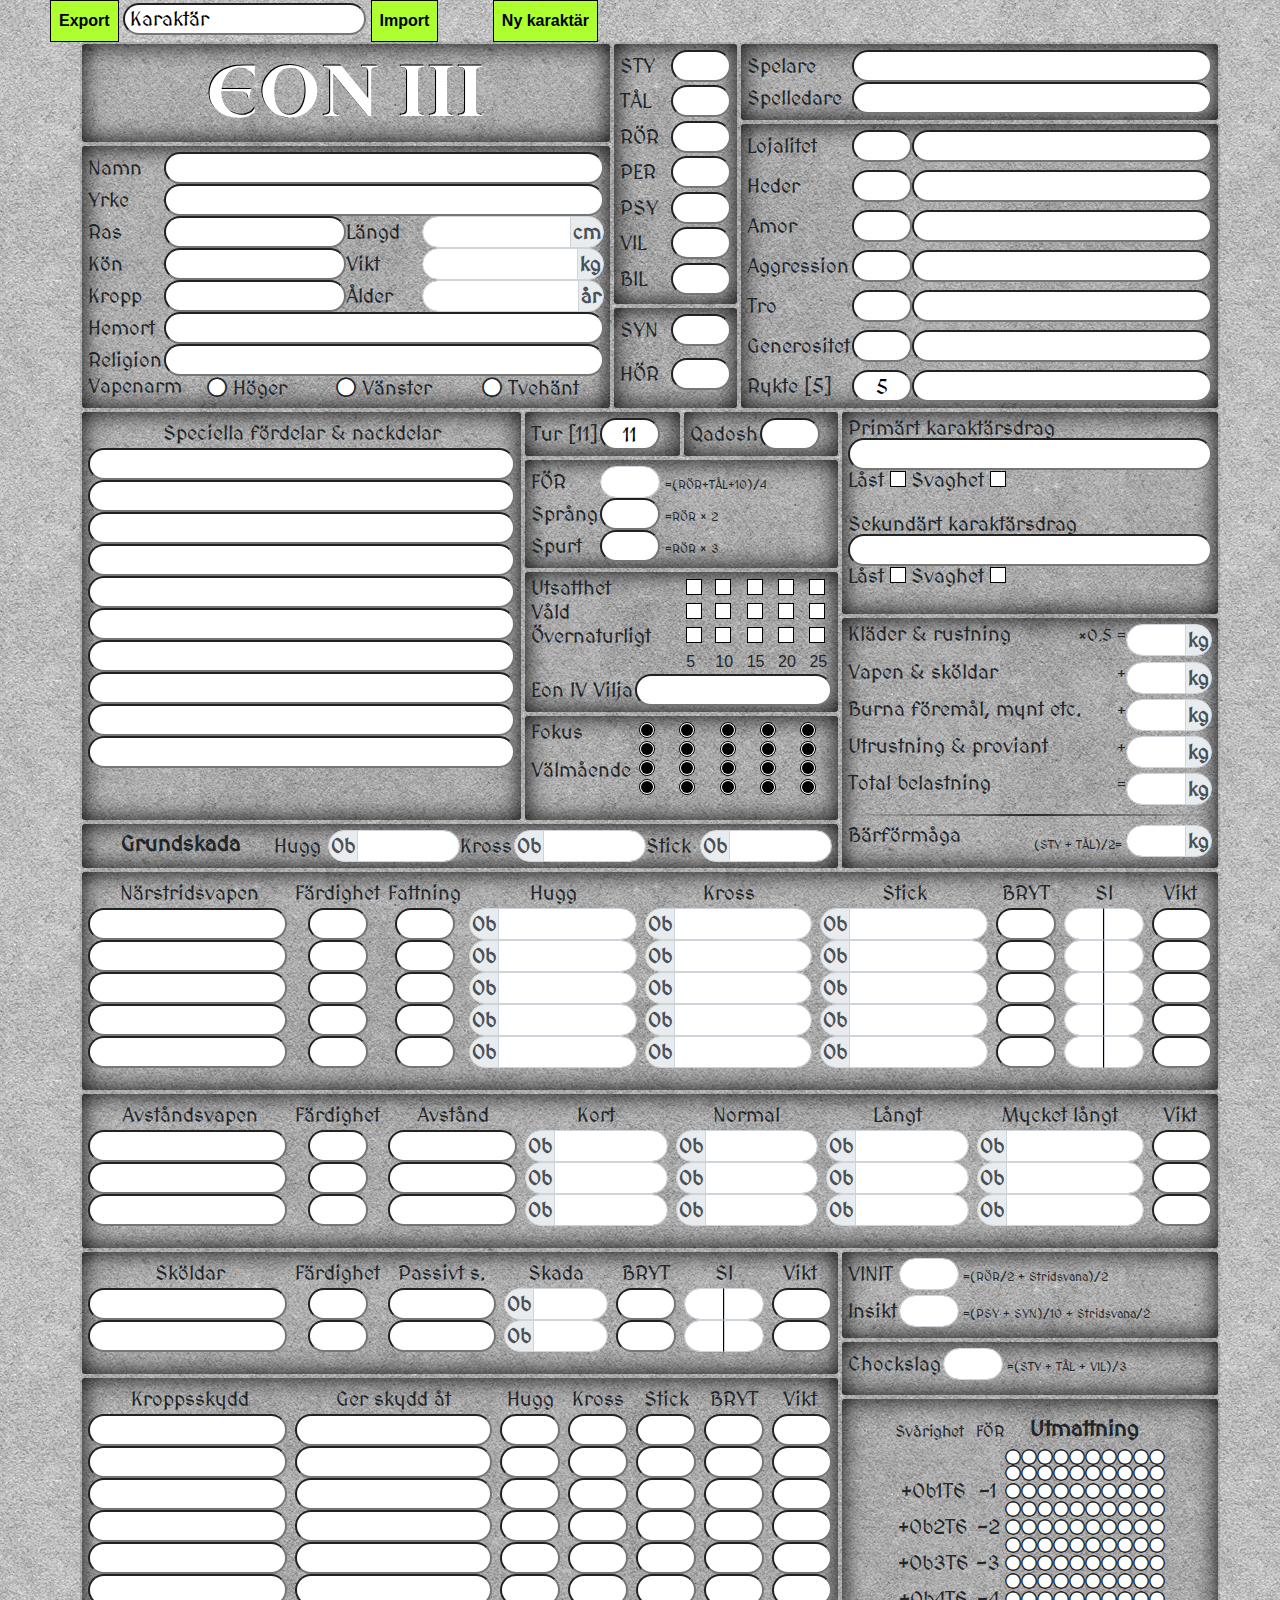
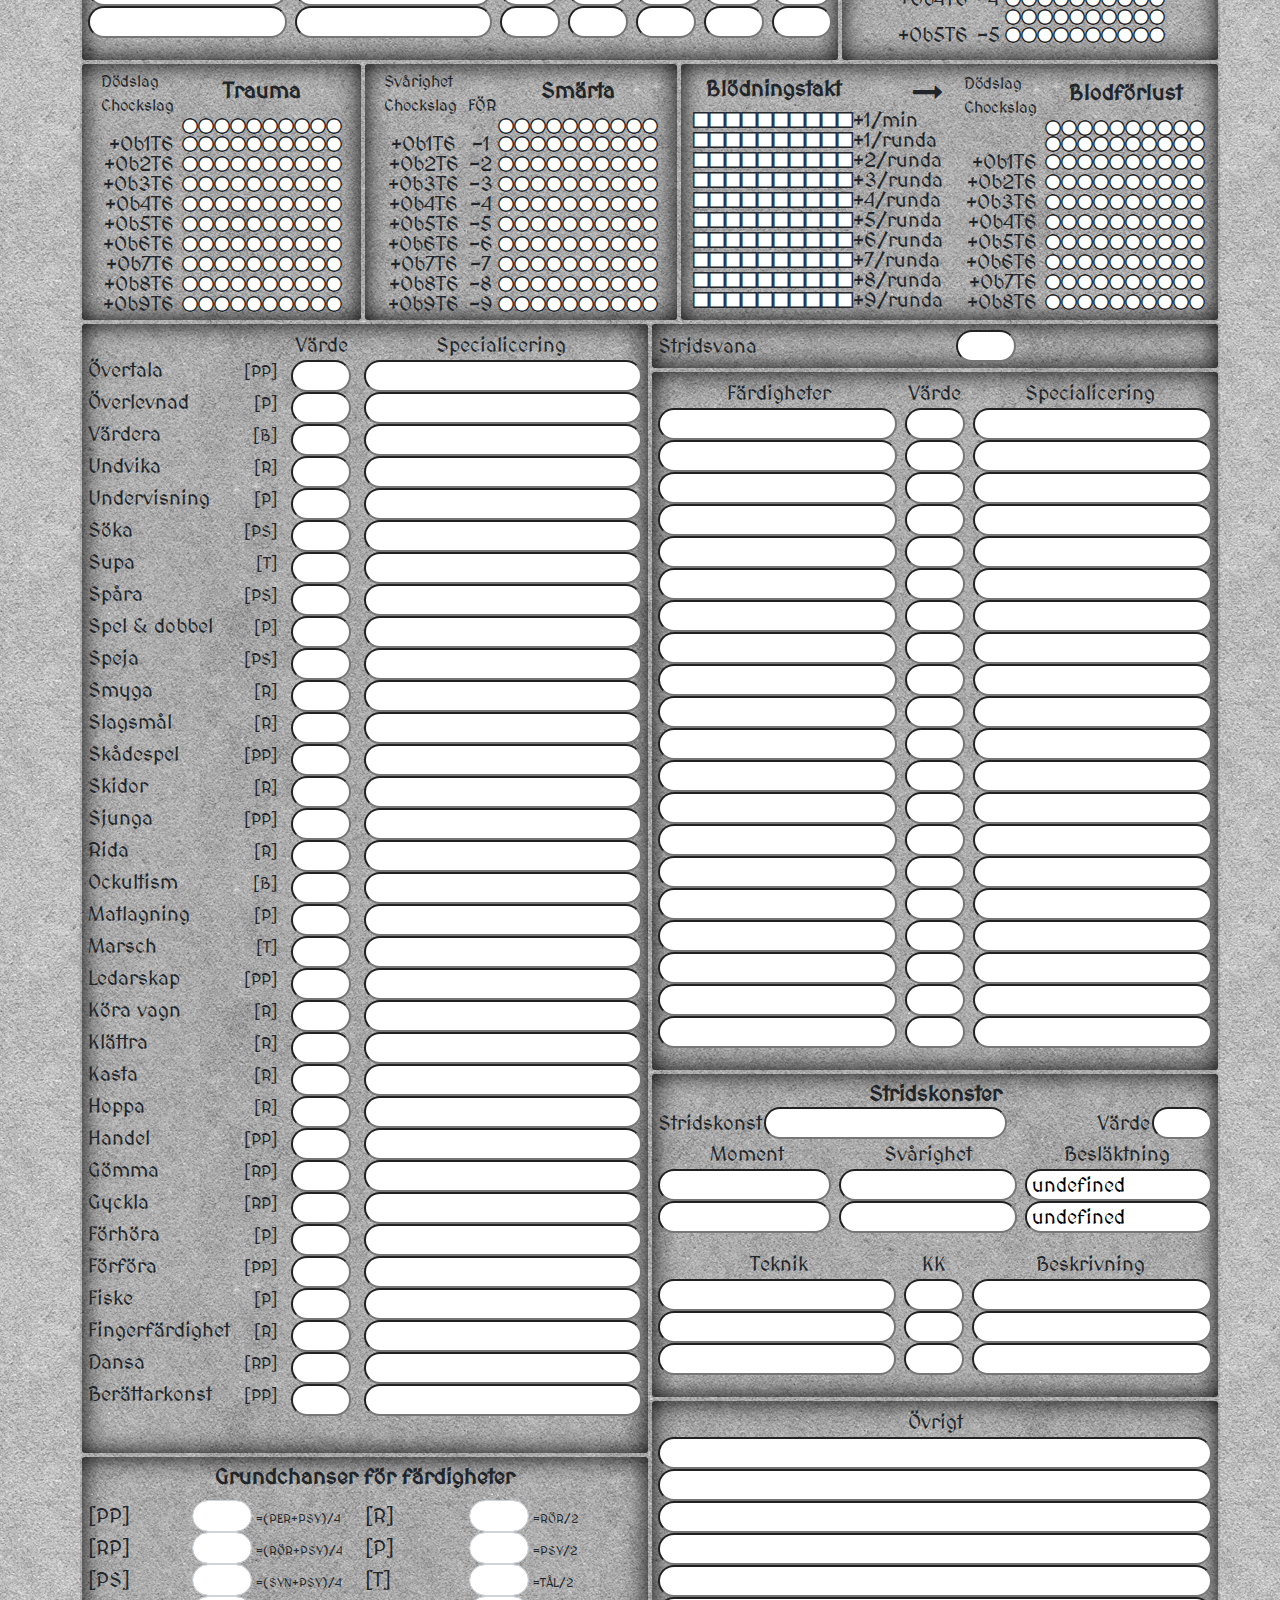
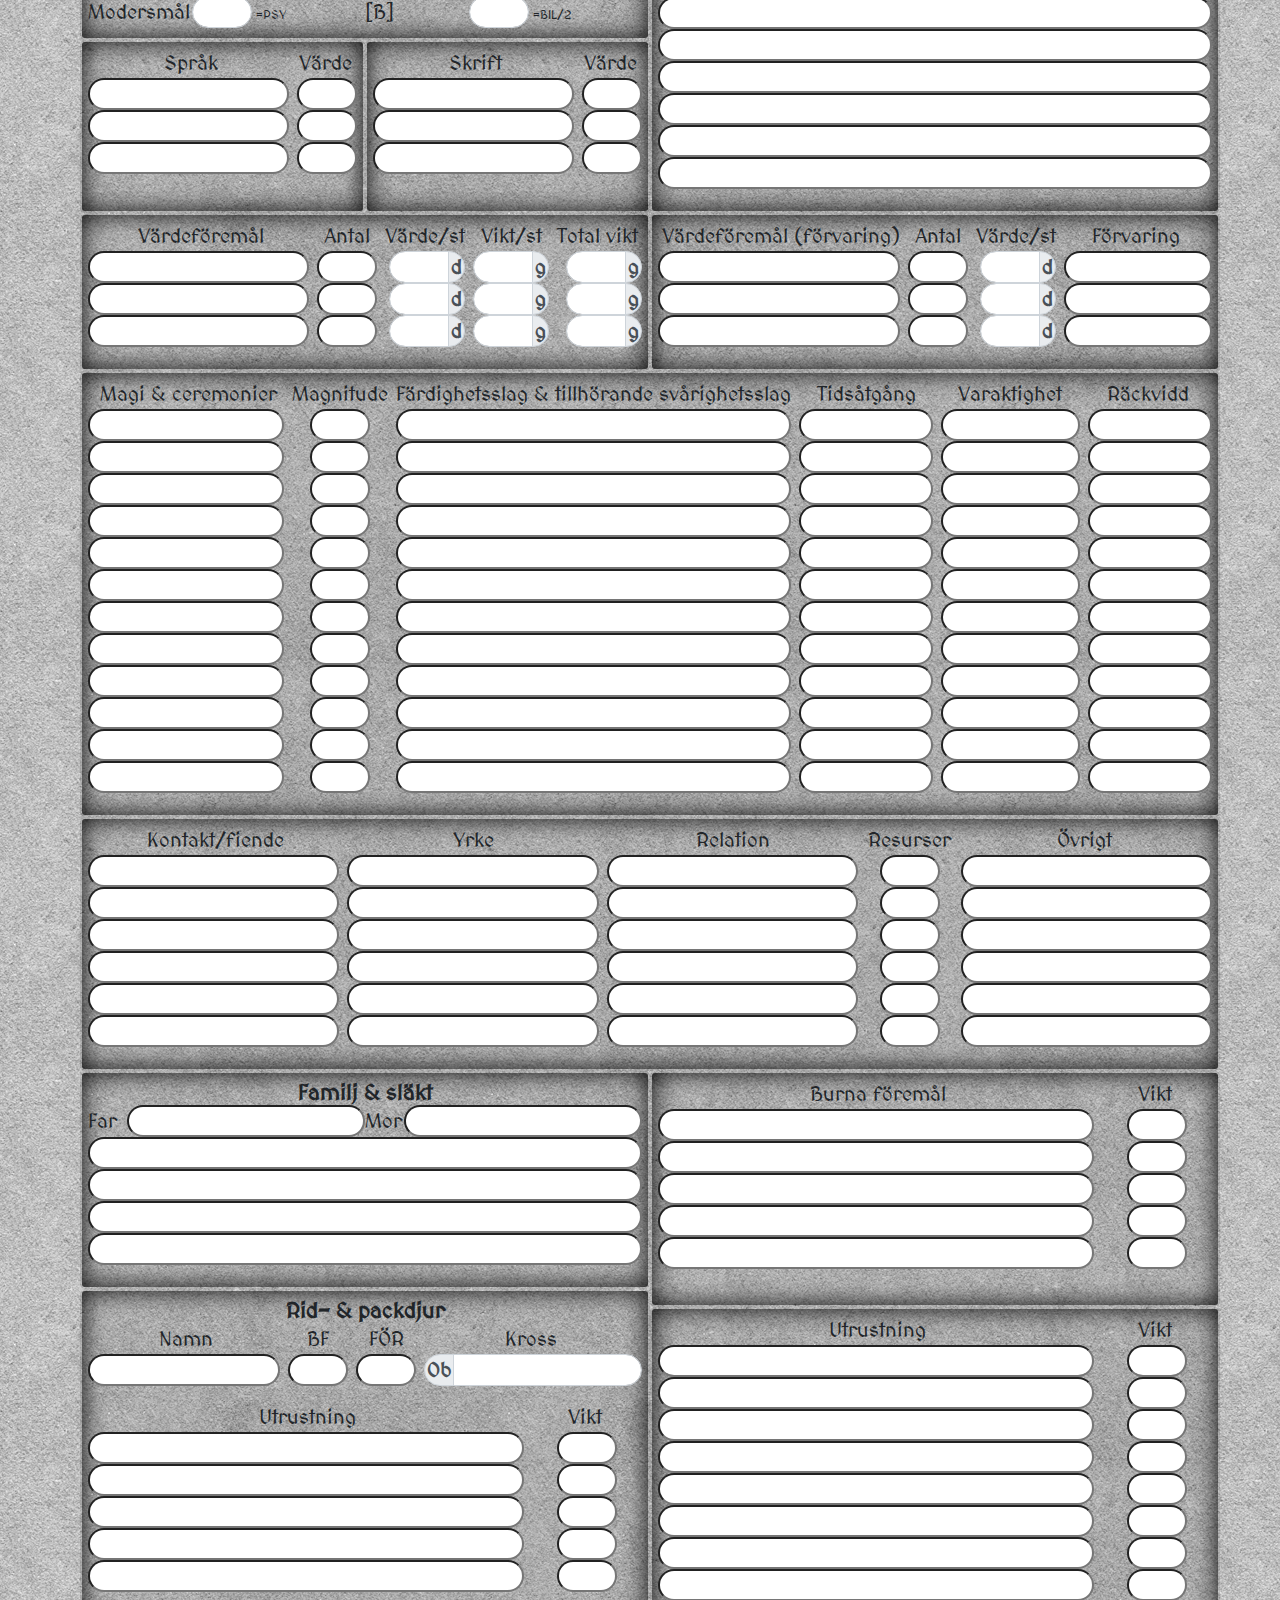
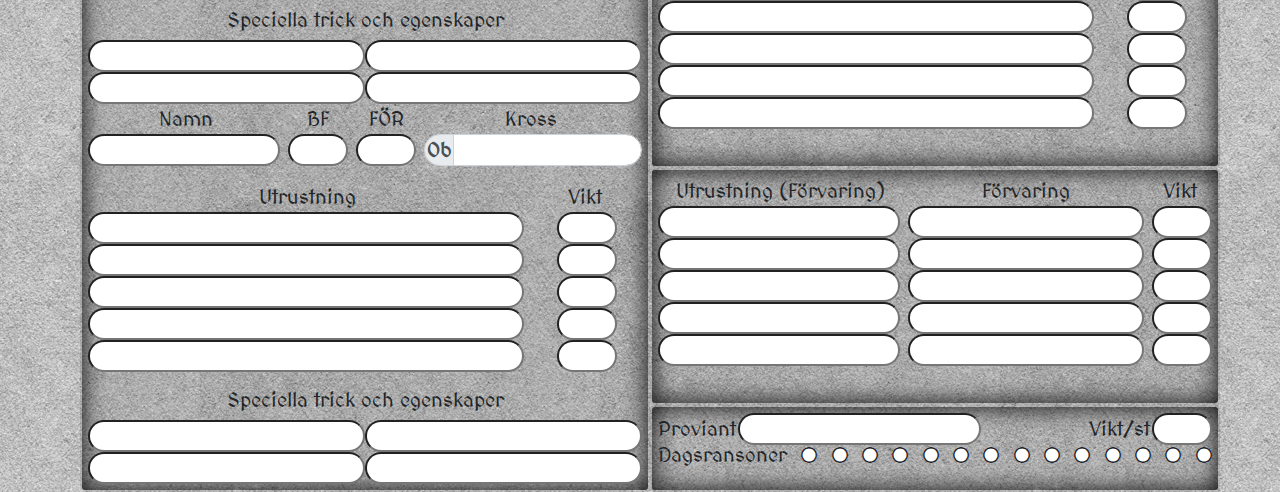
<file: index.html>
<!doctype html>
<html lang="sv">

<head>
  <meta charset="utf-8">
  <title>Eon III rollformulär</title>
  <!--<base href="/">
  -->

  <meta name="viewport" content="width=device-width, initial-scale=1">
  <link rel="icon" type="image/x-icon" href="favicon.ico">

  <script src="assets/js/math.min.js"></script>
  <script src="assets/js/circular-json.js"></script>
  <script src="assets/js/jquery-3.2.1.min.js"></script>
  <script type="text/javascript" src="https://www.dropbox.com/static/api/2/dropins.js" id="dropboxjs" data-app-key="u5ye3v7yaoo05kx"></script>
  <!--<script type="text/javascript">window.DropboxSimple = window.Dropbox</script>
  <script src="https://unpkg.com/dropbox/dist/Dropbox-sdk.min.js"></script>v
  <!--

  <script type="text/javascript" src="assets/js/dropbox-sdk.js" id="dropboxjs"></script>-->
</head>

<body>
  <app-root></app-root>
  <!--
  <div class="body-inner-frame">
    <div class="left"></div>
    <div class="right"></div>
    <div class="top"></div>
    <div class="bottom"></div>
  </div>-->
<script type="text/javascript" src="inline.bundle.js"></script><script type="text/javascript" src="polyfills.bundle.js"></script><script type="text/javascript" src="styles.bundle.js"></script><script type="text/javascript" src="vendor.bundle.js"></script><script type="text/javascript" src="main.bundle.js"></script></body>

</html>
</file>
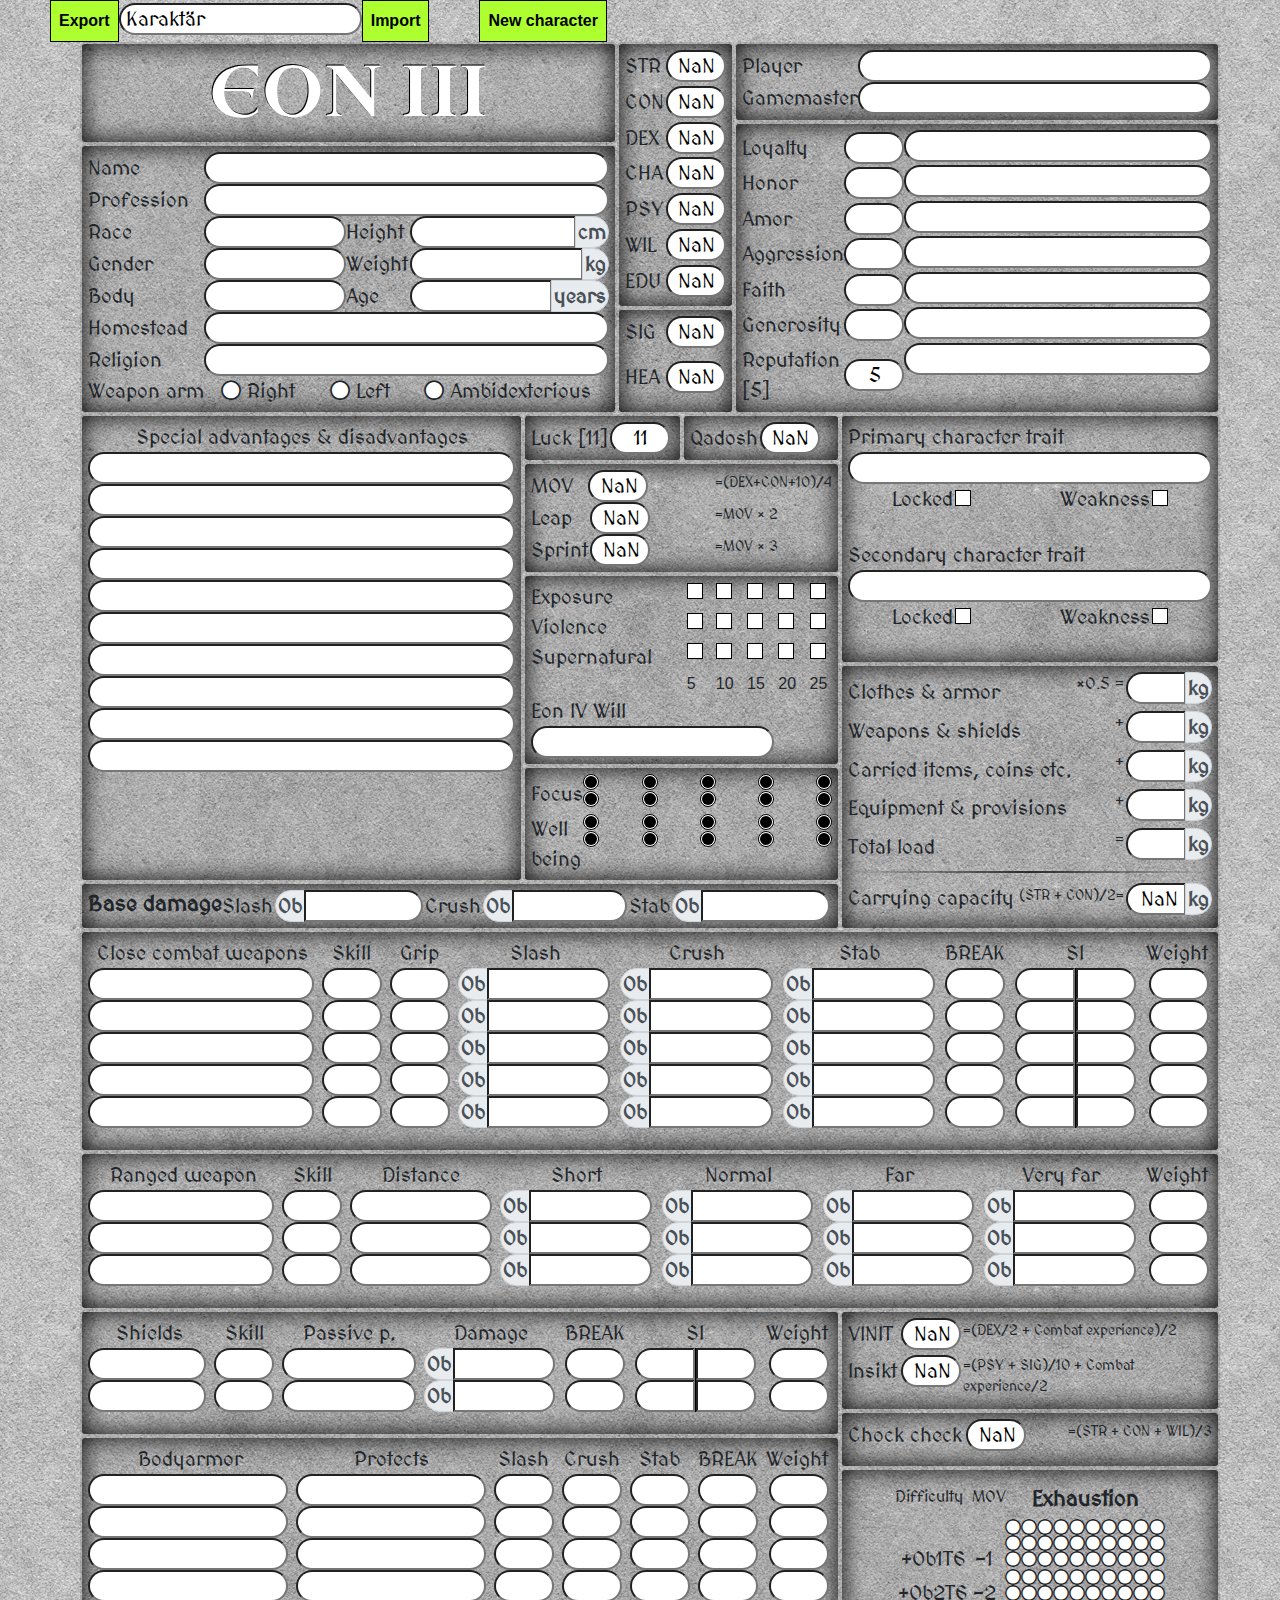
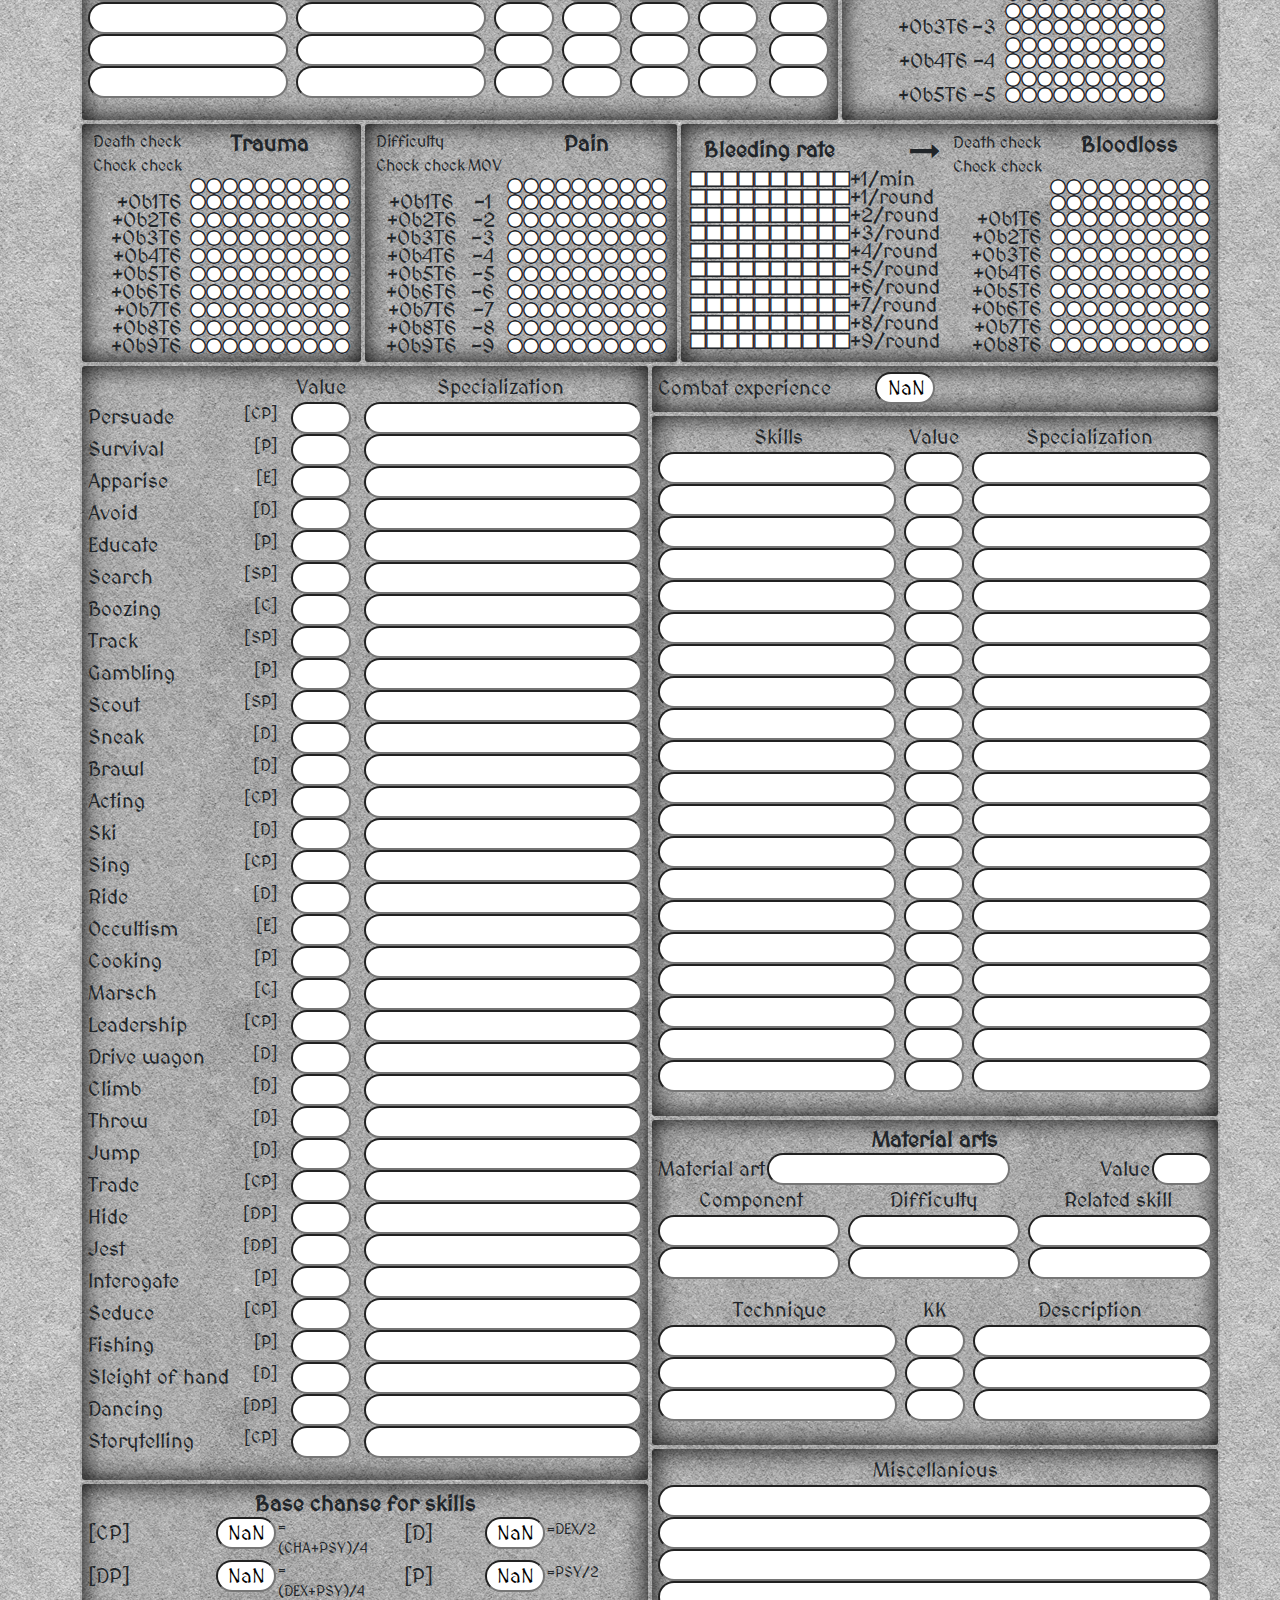
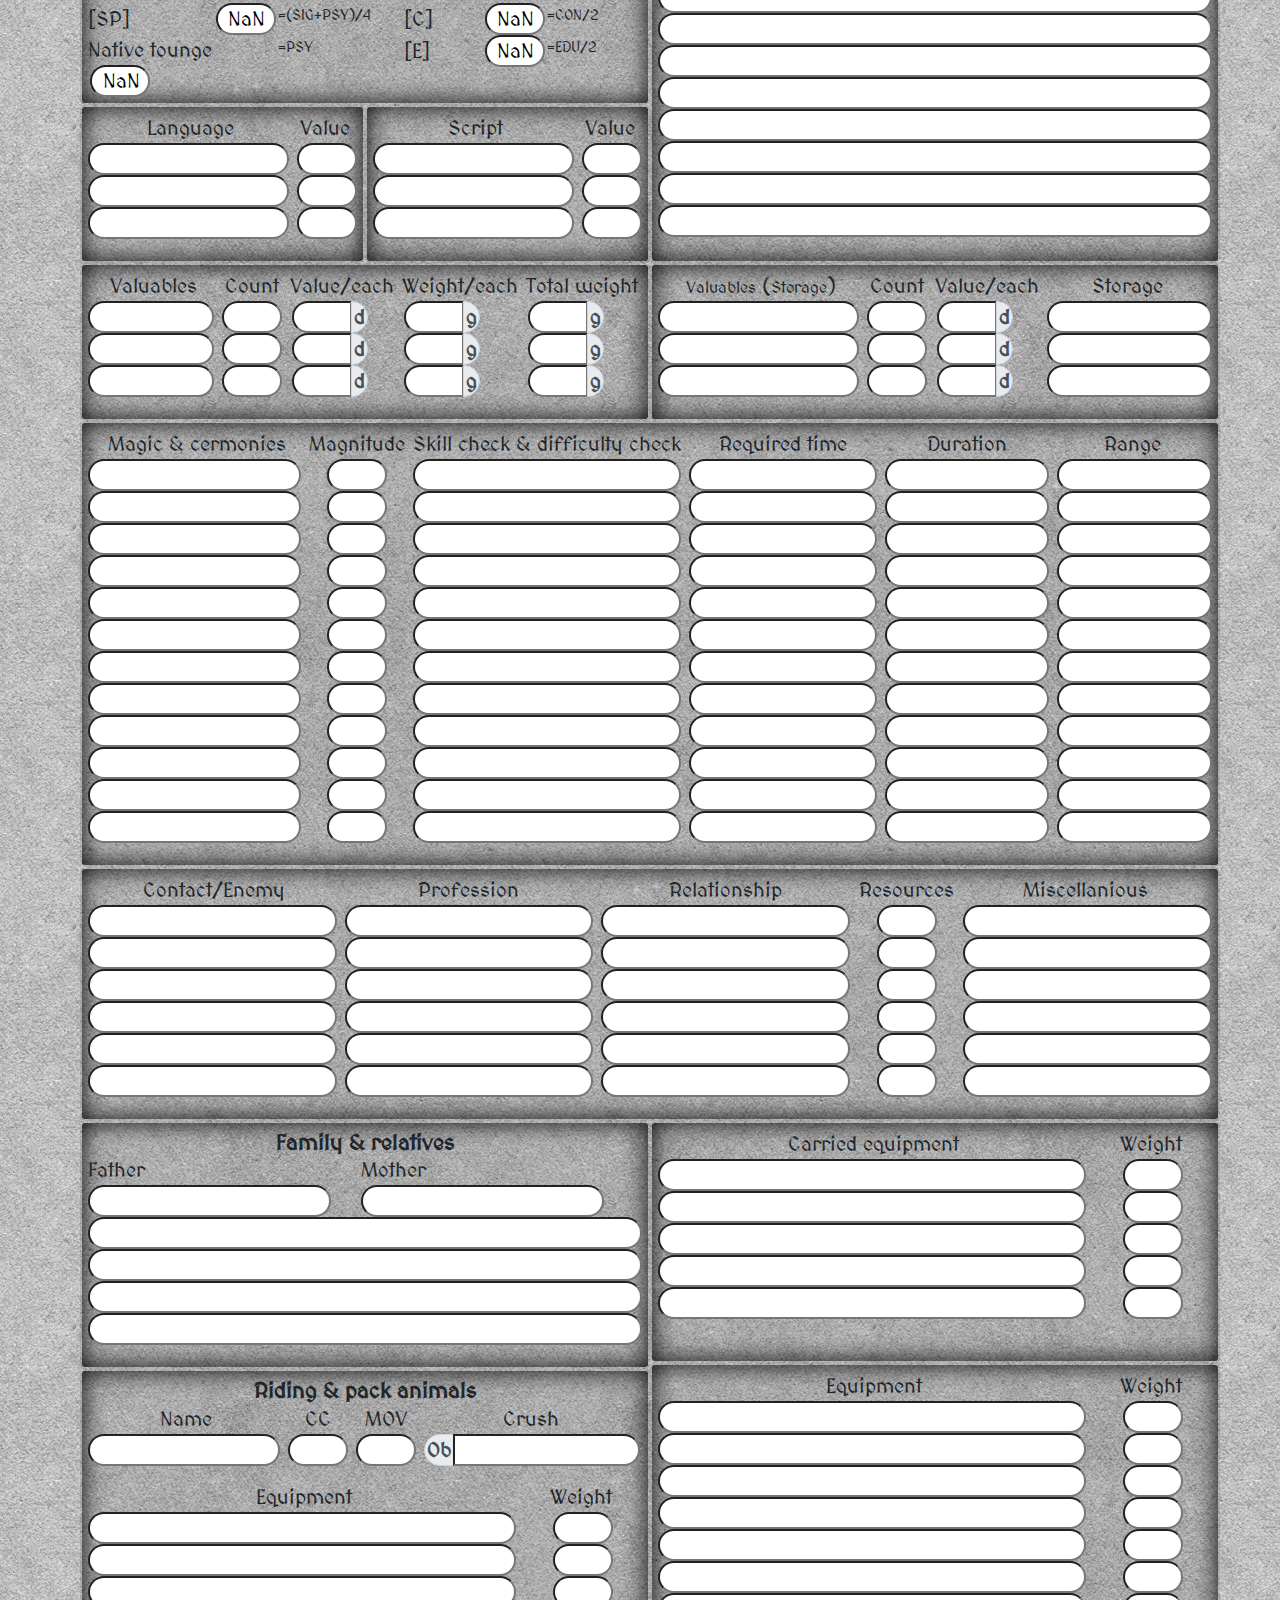
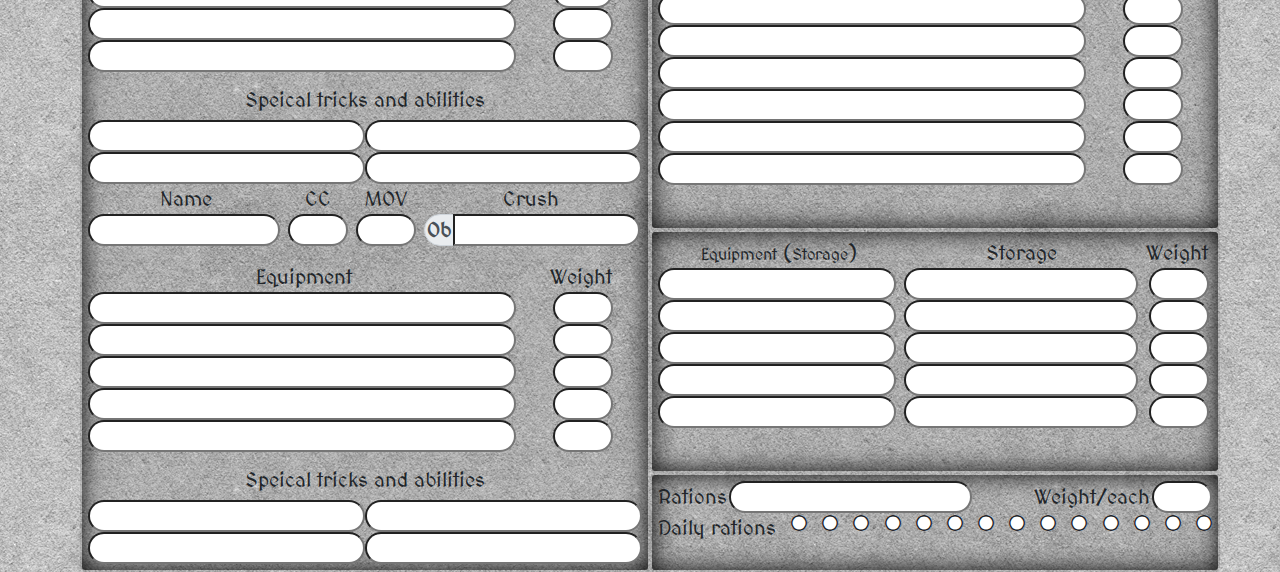
<file: en/index.html>
<!DOCTYPE html><html lang="en" dir="ltr"><head>
  <meta charset="utf-8">
  <title>Eon III rollformulär</title>
  <!--<base href="/">
  -->

  <script type="text/javascript">
    const queryString = window.location.search;
    const urlParams = new URLSearchParams(queryString);
    const lang = urlParams.get('lang')
    if(lang){
      window.document.documentElement.lang = lang
    }
  </script>

  <meta name="viewport" content="width=device-width, initial-scale=1">
  <link rel="icon" type="image/x-icon" href="favicon.ico">

  <script src="assets/js/math.min.js"></script>
  <script src="assets/js/circular-json.js"></script>
  <script src="assets/js/jquery-3.2.1.min.js"></script>
  <script type="text/javascript" src="https://www.dropbox.com/static/api/2/dropins.js" id="dropboxjs" data-app-key="u5ye3v7yaoo05kx"></script>
  <!--<script type="text/javascript">window.DropboxSimple = window.Dropbox</script>
  <script src="https://unpkg.com/dropbox/dist/Dropbox-sdk.min.js"></script>v
  <!--

  <script type="text/javascript" src="assets/js/dropbox-sdk.js" id="dropboxjs"></script>-->
<style>:root{--blue:#007bff;--indigo:#6610f2;--purple:#6f42c1;--pink:#e83e8c;--red:#dc3545;--orange:#fd7e14;--yellow:#ffc107;--green:#28a745;--teal:#20c997;--cyan:#17a2b8;--white:#fff;--gray:#6c757d;--gray-dark:#343a40;--primary:#007bff;--secondary:#6c757d;--success:#28a745;--info:#17a2b8;--warning:#ffc107;--danger:#dc3545;--light:#f8f9fa;--dark:#343a40;--breakpoint-xs:0;--breakpoint-sm:576px;--breakpoint-md:768px;--breakpoint-lg:992px;--breakpoint-xl:1200px;--font-family-sans-serif:-apple-system,BlinkMacSystemFont,"Segoe UI",Roboto,"Helvetica Neue",Arial,"Noto Sans","Liberation Sans",sans-serif,"Apple Color Emoji","Segoe UI Emoji","Segoe UI Symbol","Noto Color Emoji";--font-family-monospace:SFMono-Regular,Menlo,Monaco,Consolas,"Liberation Mono","Courier New",monospace}*,:after,:before{box-sizing:border-box}html{font-family:sans-serif;line-height:1.15;-webkit-text-size-adjust:100%;-webkit-tap-highlight-color:transparent}body{margin:0;font-family:-apple-system,BlinkMacSystemFont,Segoe UI,Roboto,Helvetica Neue,Arial,Noto Sans,Liberation Sans,sans-serif,"Apple Color Emoji","Segoe UI Emoji",Segoe UI Symbol,"Noto Color Emoji";font-size:1rem;font-weight:400;line-height:1.5;color:#212529;text-align:left;background-color:#fff}@-webkit-keyframes progress-bar-stripes{0%{background-position:1rem 0}to{background-position:0 0}}@-webkit-keyframes spinner-border{to{transform:rotate(360deg)}}@-webkit-keyframes spinner-grow{0%{transform:scale(0)}50%{opacity:1;transform:none}}@media print{*,:after,:before{text-shadow:none!important;box-shadow:none!important}@page{size:a3}body{min-width:992px!important}}@-webkit-keyframes fa-spin{0%{transform:rotate(0)}to{transform:rotate(359deg)}}body{background-color:#fff;background-image:url(stone.8714ce10b7ae36e3.png);padding:0}*:first-letter{margin-top:0}@media print{body{margin:0;padding:0}@page{size:A4;margin:0}body{margin:0 auto}}</style><link rel="stylesheet" href="styles.5ab8146e15da0874.css" media="print" onload="this.media='all'"><noscript><link rel="stylesheet" href="styles.5ab8146e15da0874.css"></noscript></head>

<body>
  <app-root></app-root>
  <!--
  <div class="body-inner-frame">
    <div class="left"></div>
    <div class="right"></div>
    <div class="top"></div>
    <div class="bottom"></div>
  </div>-->
<script src="runtime.9b21b56bd0068df4.js" type="module"></script><script src="polyfills.49b115a6206f12ab.js" type="module"></script><script src="main.c642fe3391f46be3.js" type="module"></script>

</body></html>
</file>
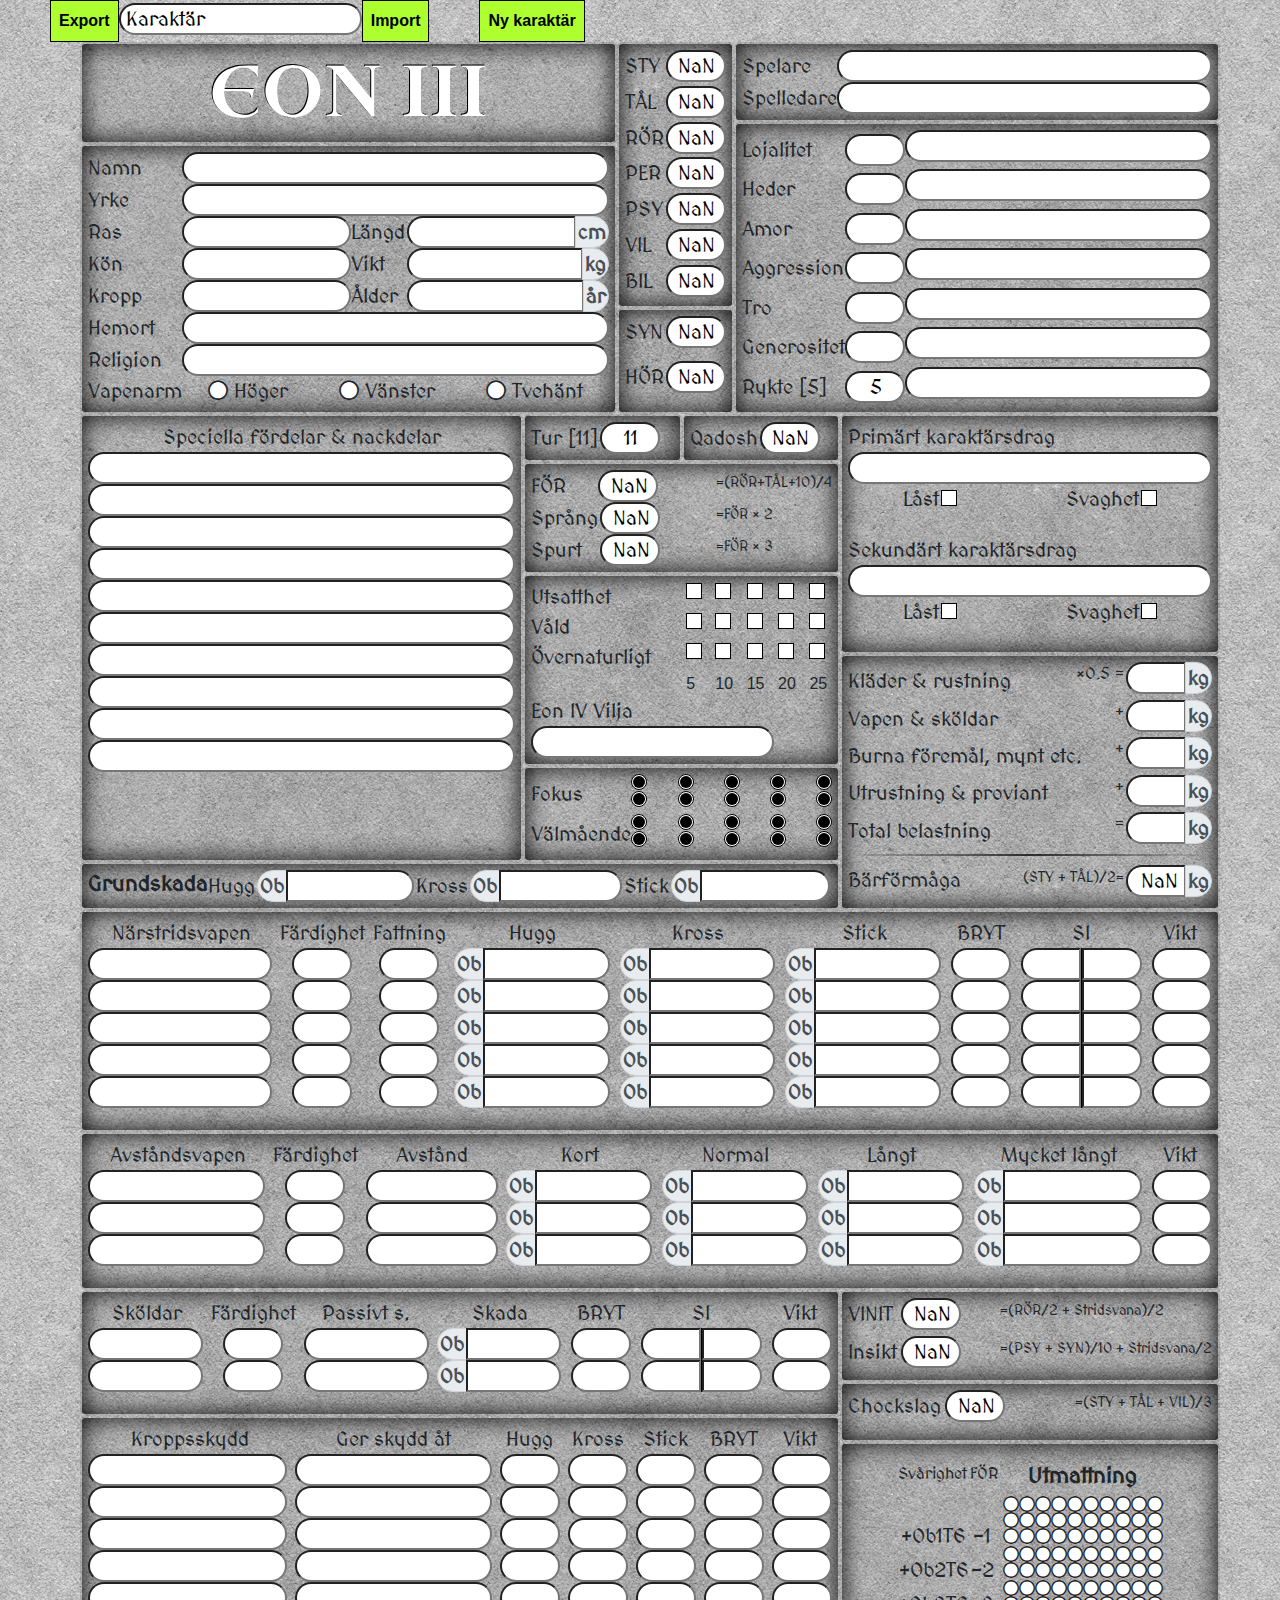
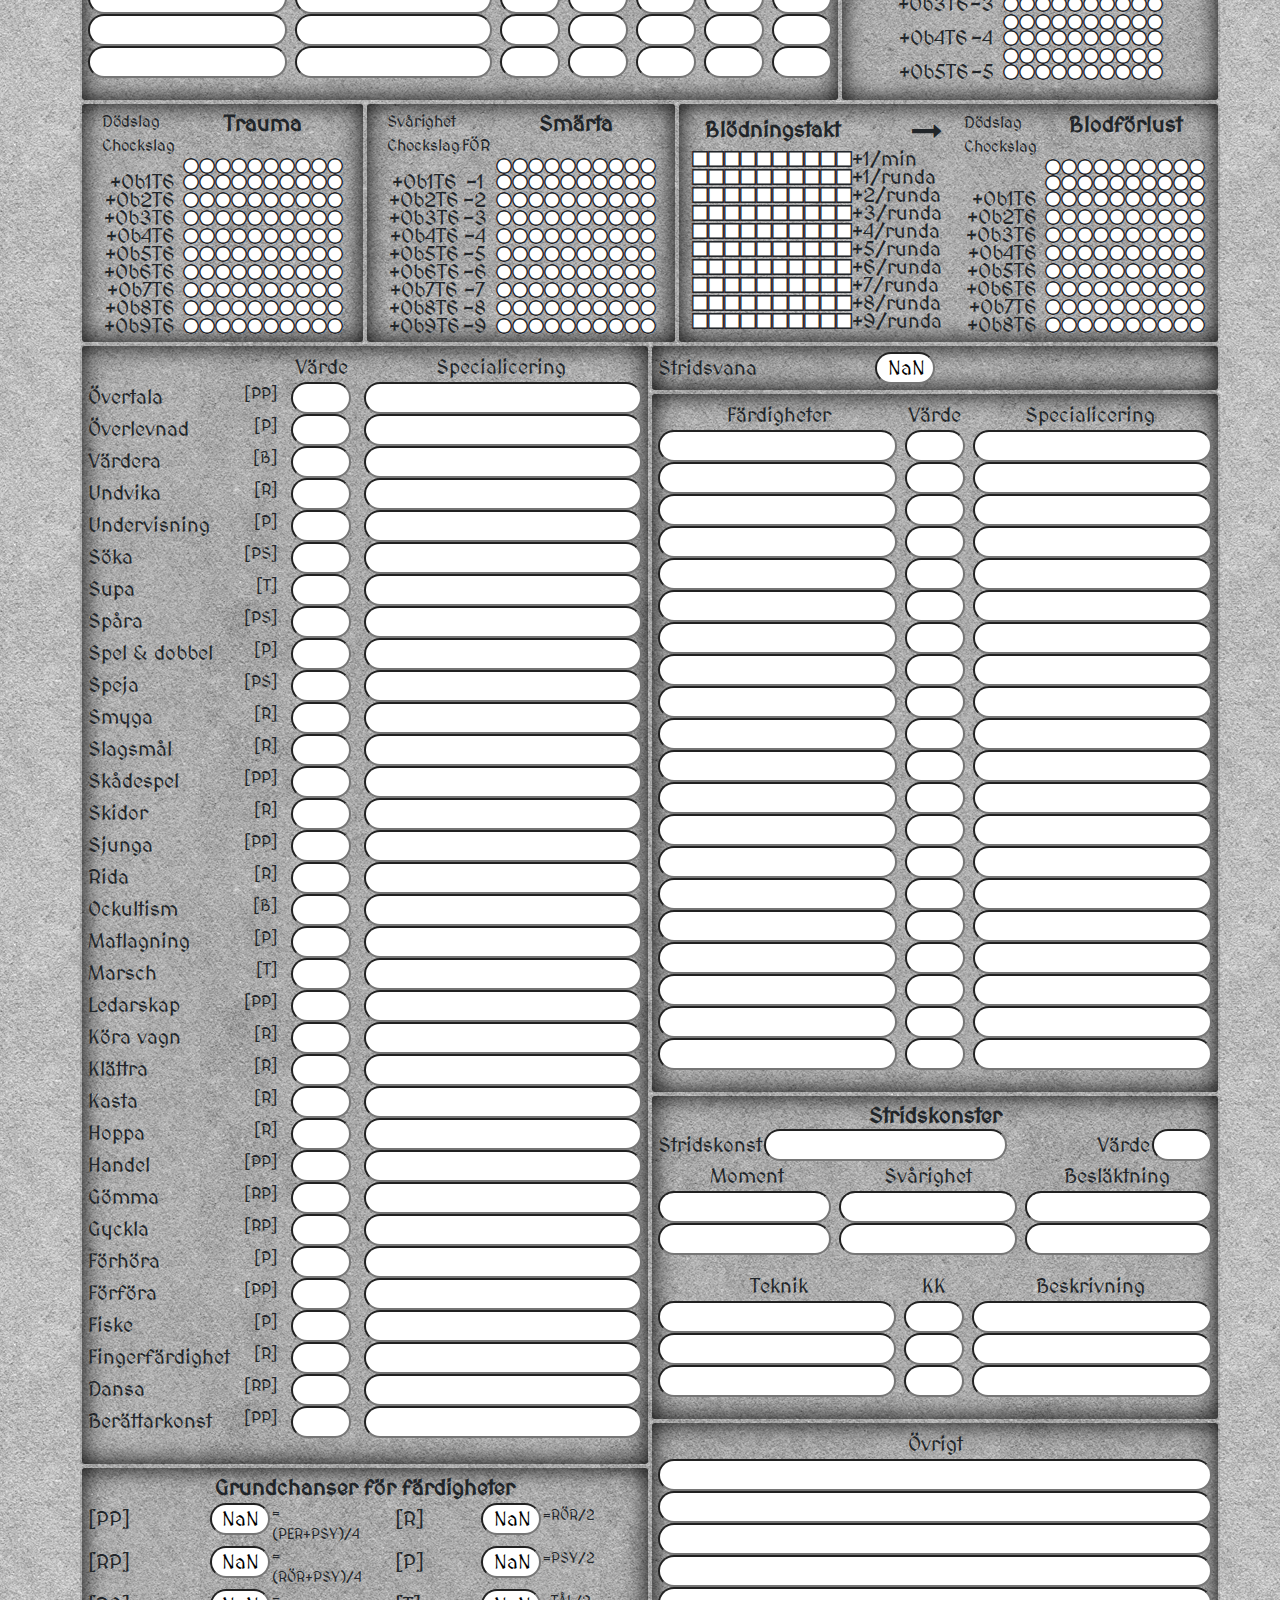
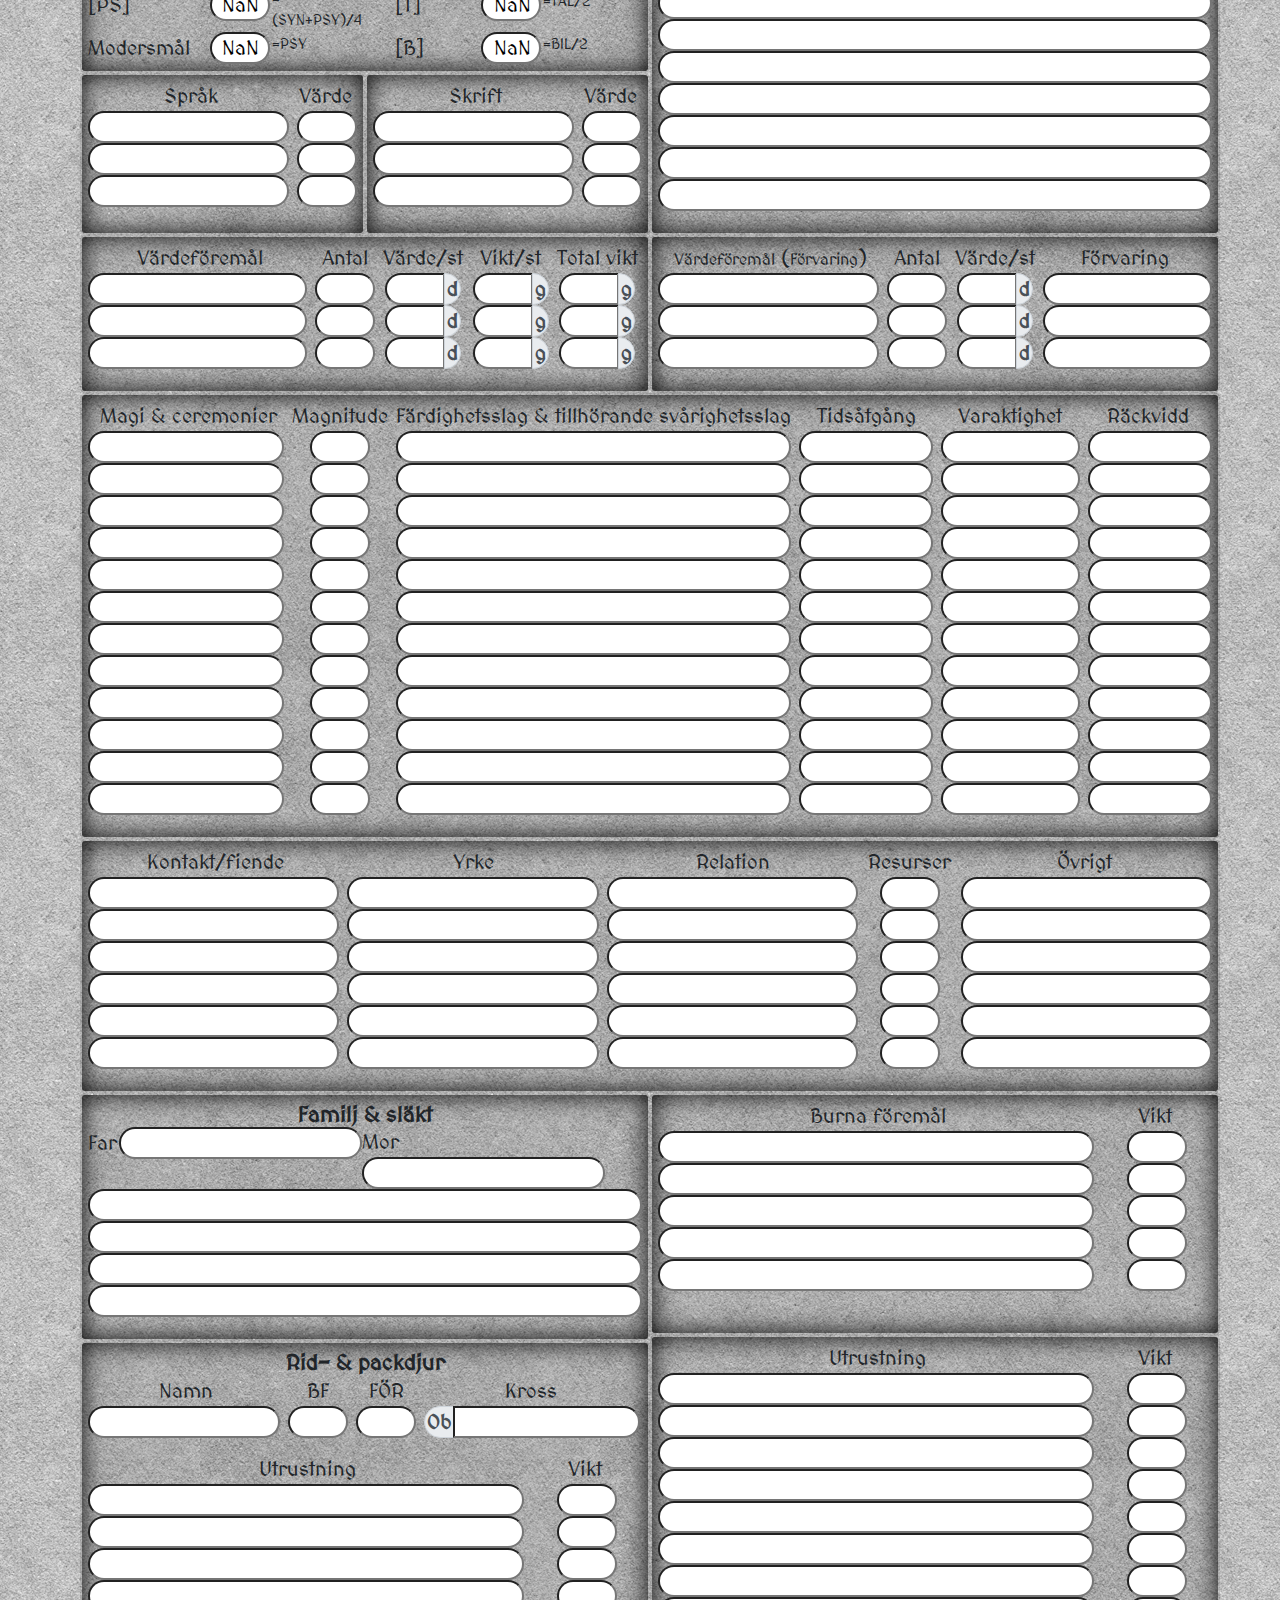
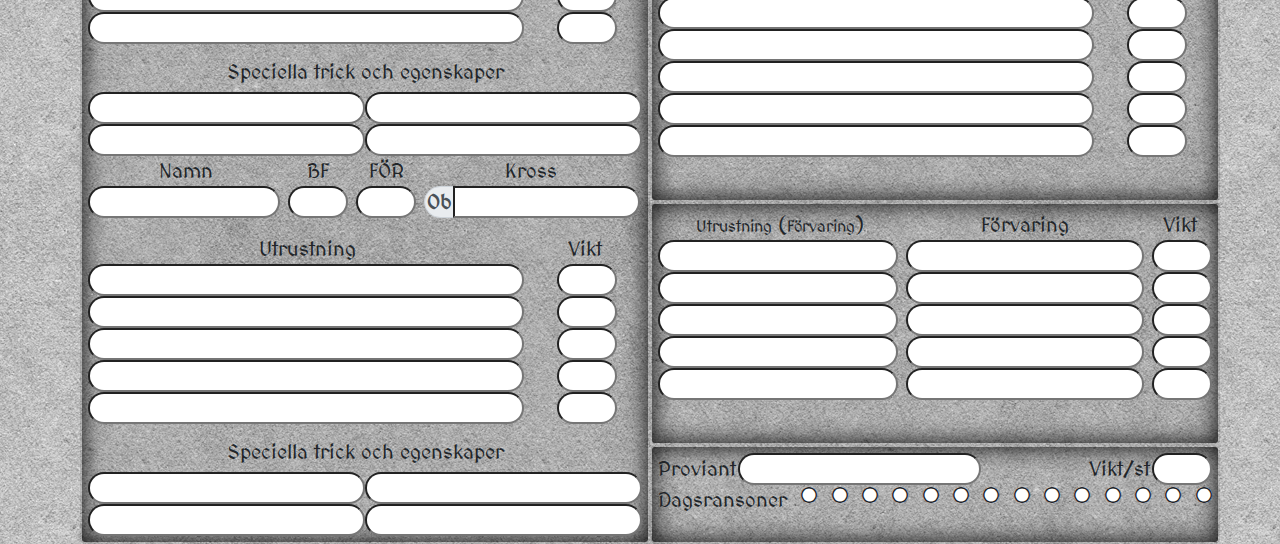
<file: sv/index.html>
<!DOCTYPE html><html lang="sv" dir="ltr"><head>
  <meta charset="utf-8">
  <title>Eon III rollformulär</title>
  <!--<base href="/">
  -->

  <script type="text/javascript">
    const queryString = window.location.search;
    const urlParams = new URLSearchParams(queryString);
    const lang = urlParams.get('lang')
    if(lang){
      window.document.documentElement.lang = lang
    }
  </script>

  <meta name="viewport" content="width=device-width, initial-scale=1">
  <link rel="icon" type="image/x-icon" href="favicon.ico">

  <script src="assets/js/math.min.js"></script>
  <script src="assets/js/circular-json.js"></script>
  <script src="assets/js/jquery-3.2.1.min.js"></script>
  <script type="text/javascript" src="https://www.dropbox.com/static/api/2/dropins.js" id="dropboxjs" data-app-key="u5ye3v7yaoo05kx"></script>
  <!--<script type="text/javascript">window.DropboxSimple = window.Dropbox</script>
  <script src="https://unpkg.com/dropbox/dist/Dropbox-sdk.min.js"></script>v
  <!--

  <script type="text/javascript" src="assets/js/dropbox-sdk.js" id="dropboxjs"></script>-->
<style>:root{--blue:#007bff;--indigo:#6610f2;--purple:#6f42c1;--pink:#e83e8c;--red:#dc3545;--orange:#fd7e14;--yellow:#ffc107;--green:#28a745;--teal:#20c997;--cyan:#17a2b8;--white:#fff;--gray:#6c757d;--gray-dark:#343a40;--primary:#007bff;--secondary:#6c757d;--success:#28a745;--info:#17a2b8;--warning:#ffc107;--danger:#dc3545;--light:#f8f9fa;--dark:#343a40;--breakpoint-xs:0;--breakpoint-sm:576px;--breakpoint-md:768px;--breakpoint-lg:992px;--breakpoint-xl:1200px;--font-family-sans-serif:-apple-system,BlinkMacSystemFont,"Segoe UI",Roboto,"Helvetica Neue",Arial,"Noto Sans","Liberation Sans",sans-serif,"Apple Color Emoji","Segoe UI Emoji","Segoe UI Symbol","Noto Color Emoji";--font-family-monospace:SFMono-Regular,Menlo,Monaco,Consolas,"Liberation Mono","Courier New",monospace}*,:after,:before{box-sizing:border-box}html{font-family:sans-serif;line-height:1.15;-webkit-text-size-adjust:100%;-webkit-tap-highlight-color:transparent}body{margin:0;font-family:-apple-system,BlinkMacSystemFont,Segoe UI,Roboto,Helvetica Neue,Arial,Noto Sans,Liberation Sans,sans-serif,"Apple Color Emoji","Segoe UI Emoji",Segoe UI Symbol,"Noto Color Emoji";font-size:1rem;font-weight:400;line-height:1.5;color:#212529;text-align:left;background-color:#fff}@-webkit-keyframes progress-bar-stripes{0%{background-position:1rem 0}to{background-position:0 0}}@-webkit-keyframes spinner-border{to{transform:rotate(360deg)}}@-webkit-keyframes spinner-grow{0%{transform:scale(0)}50%{opacity:1;transform:none}}@media print{*,:after,:before{text-shadow:none!important;box-shadow:none!important}@page{size:a3}body{min-width:992px!important}}@-webkit-keyframes fa-spin{0%{transform:rotate(0)}to{transform:rotate(359deg)}}body{background-color:#fff;background-image:url(stone.8714ce10b7ae36e3.png);padding:0}*:first-letter{margin-top:0}@media print{body{margin:0;padding:0}@page{size:A4;margin:0}body{margin:0 auto}}</style><link rel="stylesheet" href="styles.5ab8146e15da0874.css" media="print" onload="this.media='all'"><noscript><link rel="stylesheet" href="styles.5ab8146e15da0874.css"></noscript></head>

<body>
  <app-root></app-root>
  <!--
  <div class="body-inner-frame">
    <div class="left"></div>
    <div class="right"></div>
    <div class="top"></div>
    <div class="bottom"></div>
  </div>-->
<script src="runtime.9b21b56bd0068df4.js" type="module"></script><script src="polyfills.49b115a6206f12ab.js" type="module"></script><script src="main.c642fe3391f46be3.js" type="module"></script>

</body></html>
</file>
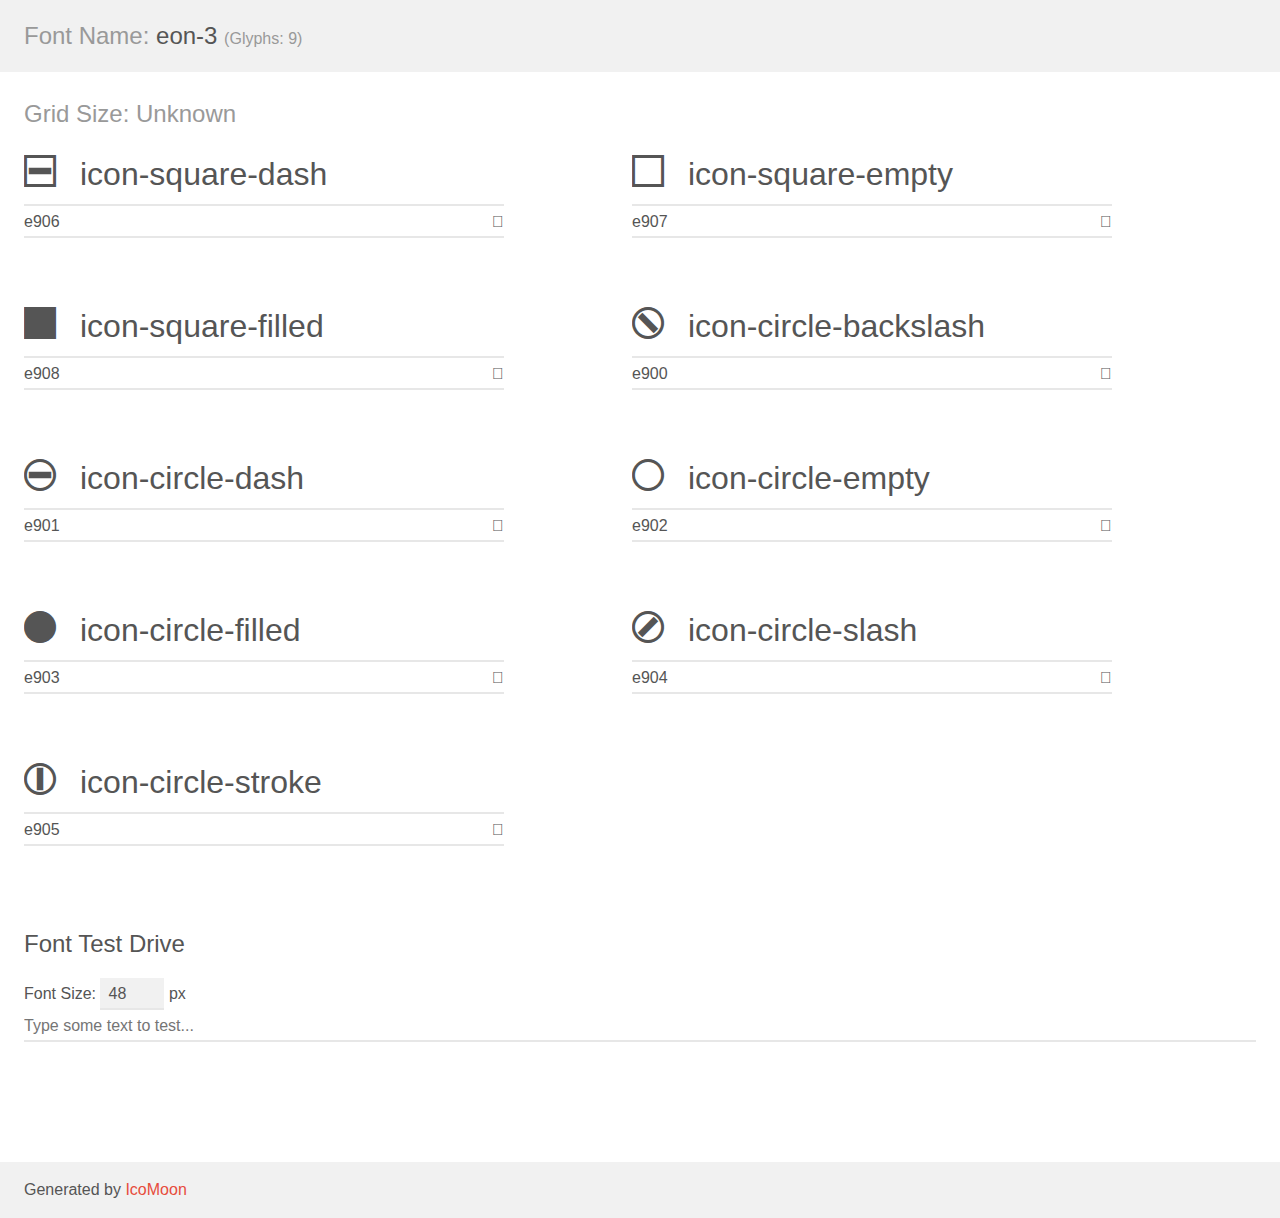
<file: assets/css/eon-3/demo.html>
<!doctype html>
<html>
<head>
    <meta charset="utf-8">
    <title>IcoMoon Demo</title>
    <meta name="description" content="An Icon Font Generated By IcoMoon.io">
    <meta name="viewport" content="width=device-width, initial-scale=1">
    <link rel="stylesheet" href="demo-files/demo.css">
    <link rel="stylesheet" href="style.css"></head>
<body>
    <div class="bgc1 clearfix">
        <h1 class="mhmm mvm"><span class="fgc1">Font Name:</span> eon-3 <small class="fgc1">(Glyphs:&nbsp;9)</small></h1>
    </div>
    <div class="clearfix mhl ptl">
        <h1 class="mvm mtn fgc1">Grid Size: Unknown</h1>
        <div class="glyph fs1">
            <div class="clearfix bshadow0 pbs">
                <span class="icon-square-dash">
                
                </span>
                <span class="mls"> icon-square-dash</span>
            </div>
            <fieldset class="fs0 size1of1 clearfix hidden-false">
                <input type="text" readonly value="e906" class="unit size1of2" />
                <input type="text" maxlength="1" readonly value="&#xe906;" class="unitRight size1of2 talign-right" />
            </fieldset>
            <div class="fs0 bshadow0 clearfix hidden-true">
                <span class="unit pvs fgc1">liga: </span>
                <input type="text" readonly value="" class="liga unitRight" />
            </div>
        </div>
        <div class="glyph fs1">
            <div class="clearfix bshadow0 pbs">
                <span class="icon-square-empty">
                
                </span>
                <span class="mls"> icon-square-empty</span>
            </div>
            <fieldset class="fs0 size1of1 clearfix hidden-false">
                <input type="text" readonly value="e907" class="unit size1of2" />
                <input type="text" maxlength="1" readonly value="&#xe907;" class="unitRight size1of2 talign-right" />
            </fieldset>
            <div class="fs0 bshadow0 clearfix hidden-true">
                <span class="unit pvs fgc1">liga: </span>
                <input type="text" readonly value="" class="liga unitRight" />
            </div>
        </div>
        <div class="glyph fs1">
            <div class="clearfix bshadow0 pbs">
                <span class="icon-square-filled">
                
                </span>
                <span class="mls"> icon-square-filled</span>
            </div>
            <fieldset class="fs0 size1of1 clearfix hidden-false">
                <input type="text" readonly value="e908" class="unit size1of2" />
                <input type="text" maxlength="1" readonly value="&#xe908;" class="unitRight size1of2 talign-right" />
            </fieldset>
            <div class="fs0 bshadow0 clearfix hidden-true">
                <span class="unit pvs fgc1">liga: </span>
                <input type="text" readonly value="" class="liga unitRight" />
            </div>
        </div>
        <div class="glyph fs1">
            <div class="clearfix bshadow0 pbs">
                <span class="icon-circle-backslash">
                
                </span>
                <span class="mls"> icon-circle-backslash</span>
            </div>
            <fieldset class="fs0 size1of1 clearfix hidden-false">
                <input type="text" readonly value="e900" class="unit size1of2" />
                <input type="text" maxlength="1" readonly value="&#xe900;" class="unitRight size1of2 talign-right" />
            </fieldset>
            <div class="fs0 bshadow0 clearfix hidden-true">
                <span class="unit pvs fgc1">liga: </span>
                <input type="text" readonly value="" class="liga unitRight" />
            </div>
        </div>
        <div class="glyph fs1">
            <div class="clearfix bshadow0 pbs">
                <span class="icon-circle-dash">
                
                </span>
                <span class="mls"> icon-circle-dash</span>
            </div>
            <fieldset class="fs0 size1of1 clearfix hidden-false">
                <input type="text" readonly value="e901" class="unit size1of2" />
                <input type="text" maxlength="1" readonly value="&#xe901;" class="unitRight size1of2 talign-right" />
            </fieldset>
            <div class="fs0 bshadow0 clearfix hidden-true">
                <span class="unit pvs fgc1">liga: </span>
                <input type="text" readonly value="" class="liga unitRight" />
            </div>
        </div>
        <div class="glyph fs1">
            <div class="clearfix bshadow0 pbs">
                <span class="icon-circle-empty">
                
                </span>
                <span class="mls"> icon-circle-empty</span>
            </div>
            <fieldset class="fs0 size1of1 clearfix hidden-false">
                <input type="text" readonly value="e902" class="unit size1of2" />
                <input type="text" maxlength="1" readonly value="&#xe902;" class="unitRight size1of2 talign-right" />
            </fieldset>
            <div class="fs0 bshadow0 clearfix hidden-true">
                <span class="unit pvs fgc1">liga: </span>
                <input type="text" readonly value="" class="liga unitRight" />
            </div>
        </div>
        <div class="glyph fs1">
            <div class="clearfix bshadow0 pbs">
                <span class="icon-circle-filled">
                
                </span>
                <span class="mls"> icon-circle-filled</span>
            </div>
            <fieldset class="fs0 size1of1 clearfix hidden-false">
                <input type="text" readonly value="e903" class="unit size1of2" />
                <input type="text" maxlength="1" readonly value="&#xe903;" class="unitRight size1of2 talign-right" />
            </fieldset>
            <div class="fs0 bshadow0 clearfix hidden-true">
                <span class="unit pvs fgc1">liga: </span>
                <input type="text" readonly value="" class="liga unitRight" />
            </div>
        </div>
        <div class="glyph fs1">
            <div class="clearfix bshadow0 pbs">
                <span class="icon-circle-slash">
                
                </span>
                <span class="mls"> icon-circle-slash</span>
            </div>
            <fieldset class="fs0 size1of1 clearfix hidden-false">
                <input type="text" readonly value="e904" class="unit size1of2" />
                <input type="text" maxlength="1" readonly value="&#xe904;" class="unitRight size1of2 talign-right" />
            </fieldset>
            <div class="fs0 bshadow0 clearfix hidden-true">
                <span class="unit pvs fgc1">liga: </span>
                <input type="text" readonly value="" class="liga unitRight" />
            </div>
        </div>
        <div class="glyph fs1">
            <div class="clearfix bshadow0 pbs">
                <span class="icon-circle-stroke">
                
                </span>
                <span class="mls"> icon-circle-stroke</span>
            </div>
            <fieldset class="fs0 size1of1 clearfix hidden-false">
                <input type="text" readonly value="e905" class="unit size1of2" />
                <input type="text" maxlength="1" readonly value="&#xe905;" class="unitRight size1of2 talign-right" />
            </fieldset>
            <div class="fs0 bshadow0 clearfix hidden-true">
                <span class="unit pvs fgc1">liga: </span>
                <input type="text" readonly value="" class="liga unitRight" />
            </div>
        </div>
    </div>

    <!--[if gt IE 8]><!-->
    <div class="mhl clearfix mbl">
        <h1>Font Test Drive</h1>
        <label>
            Font Size: <input id="fontSize" type="number" class="textbox0 mbm"
            min="8" value="48" />
            px
        </label>
        <input id="testText" type="text" class="phl size1of1 mvl"
        placeholder="Type some text to test..." value=""/>
        <div id="testDrive" class="icon-">&nbsp;
        </div>
    </div>
    <!--<![endif]-->
    <div class="bgc1 clearfix">
        <p class="mhl">Generated by <a href="https://icomoon.io/app">IcoMoon</a></p>
    </div>

    <script src="demo-files/demo.js"></script>
</body>
</html>
</file>
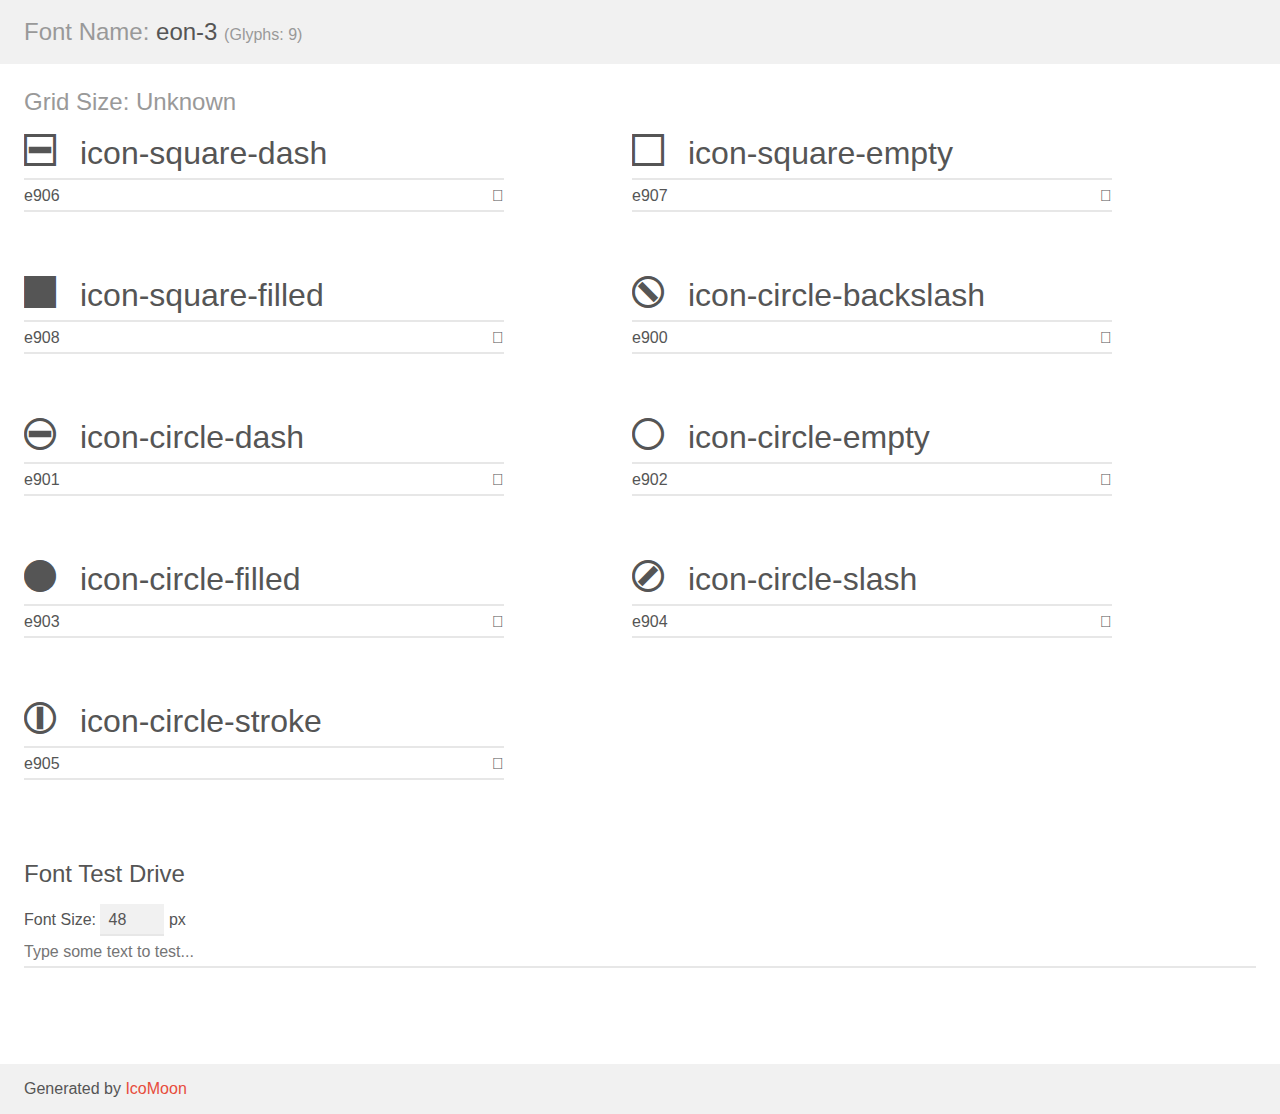
<file: en/assets/css/eon-3/demo.html>
<!doctype html>
<html>
<head>
    <meta charset="utf-8">
    <title>IcoMoon Demo</title>
    <meta name="description" content="An Icon Font Generated By IcoMoon.io">
    <meta name="viewport" content="width=device-width, initial-scale=1">
    <link rel="stylesheet" href="demo-files/demo.css">
    <link rel="stylesheet" href="style.css"></head>
<body>
    <div class="bgc1 clearfix">
        <h1 class="mhmm mvm"><span class="fgc1">Font Name:</span> eon-3 <small class="fgc1">(Glyphs:&nbsp;9)</small></h1>
    </div>
    <div class="clearfix mhl ptl">
        <h1 class="mvm mtn fgc1">Grid Size: Unknown</h1>
        <div class="glyph fs1">
            <div class="clearfix bshadow0 pbs">
                <span class="icon-square-dash">
                
                </span>
                <span class="mls"> icon-square-dash</span>
            </div>
            <fieldset class="fs0 size1of1 clearfix hidden-false">
                <input type="text" readonly value="e906" class="unit size1of2" />
                <input type="text" maxlength="1" readonly value="&#xe906;" class="unitRight size1of2 talign-right" />
            </fieldset>
            <div class="fs0 bshadow0 clearfix hidden-true">
                <span class="unit pvs fgc1">liga: </span>
                <input type="text" readonly value="" class="liga unitRight" />
            </div>
        </div>
        <div class="glyph fs1">
            <div class="clearfix bshadow0 pbs">
                <span class="icon-square-empty">
                
                </span>
                <span class="mls"> icon-square-empty</span>
            </div>
            <fieldset class="fs0 size1of1 clearfix hidden-false">
                <input type="text" readonly value="e907" class="unit size1of2" />
                <input type="text" maxlength="1" readonly value="&#xe907;" class="unitRight size1of2 talign-right" />
            </fieldset>
            <div class="fs0 bshadow0 clearfix hidden-true">
                <span class="unit pvs fgc1">liga: </span>
                <input type="text" readonly value="" class="liga unitRight" />
            </div>
        </div>
        <div class="glyph fs1">
            <div class="clearfix bshadow0 pbs">
                <span class="icon-square-filled">
                
                </span>
                <span class="mls"> icon-square-filled</span>
            </div>
            <fieldset class="fs0 size1of1 clearfix hidden-false">
                <input type="text" readonly value="e908" class="unit size1of2" />
                <input type="text" maxlength="1" readonly value="&#xe908;" class="unitRight size1of2 talign-right" />
            </fieldset>
            <div class="fs0 bshadow0 clearfix hidden-true">
                <span class="unit pvs fgc1">liga: </span>
                <input type="text" readonly value="" class="liga unitRight" />
            </div>
        </div>
        <div class="glyph fs1">
            <div class="clearfix bshadow0 pbs">
                <span class="icon-circle-backslash">
                
                </span>
                <span class="mls"> icon-circle-backslash</span>
            </div>
            <fieldset class="fs0 size1of1 clearfix hidden-false">
                <input type="text" readonly value="e900" class="unit size1of2" />
                <input type="text" maxlength="1" readonly value="&#xe900;" class="unitRight size1of2 talign-right" />
            </fieldset>
            <div class="fs0 bshadow0 clearfix hidden-true">
                <span class="unit pvs fgc1">liga: </span>
                <input type="text" readonly value="" class="liga unitRight" />
            </div>
        </div>
        <div class="glyph fs1">
            <div class="clearfix bshadow0 pbs">
                <span class="icon-circle-dash">
                
                </span>
                <span class="mls"> icon-circle-dash</span>
            </div>
            <fieldset class="fs0 size1of1 clearfix hidden-false">
                <input type="text" readonly value="e901" class="unit size1of2" />
                <input type="text" maxlength="1" readonly value="&#xe901;" class="unitRight size1of2 talign-right" />
            </fieldset>
            <div class="fs0 bshadow0 clearfix hidden-true">
                <span class="unit pvs fgc1">liga: </span>
                <input type="text" readonly value="" class="liga unitRight" />
            </div>
        </div>
        <div class="glyph fs1">
            <div class="clearfix bshadow0 pbs">
                <span class="icon-circle-empty">
                
                </span>
                <span class="mls"> icon-circle-empty</span>
            </div>
            <fieldset class="fs0 size1of1 clearfix hidden-false">
                <input type="text" readonly value="e902" class="unit size1of2" />
                <input type="text" maxlength="1" readonly value="&#xe902;" class="unitRight size1of2 talign-right" />
            </fieldset>
            <div class="fs0 bshadow0 clearfix hidden-true">
                <span class="unit pvs fgc1">liga: </span>
                <input type="text" readonly value="" class="liga unitRight" />
            </div>
        </div>
        <div class="glyph fs1">
            <div class="clearfix bshadow0 pbs">
                <span class="icon-circle-filled">
                
                </span>
                <span class="mls"> icon-circle-filled</span>
            </div>
            <fieldset class="fs0 size1of1 clearfix hidden-false">
                <input type="text" readonly value="e903" class="unit size1of2" />
                <input type="text" maxlength="1" readonly value="&#xe903;" class="unitRight size1of2 talign-right" />
            </fieldset>
            <div class="fs0 bshadow0 clearfix hidden-true">
                <span class="unit pvs fgc1">liga: </span>
                <input type="text" readonly value="" class="liga unitRight" />
            </div>
        </div>
        <div class="glyph fs1">
            <div class="clearfix bshadow0 pbs">
                <span class="icon-circle-slash">
                
                </span>
                <span class="mls"> icon-circle-slash</span>
            </div>
            <fieldset class="fs0 size1of1 clearfix hidden-false">
                <input type="text" readonly value="e904" class="unit size1of2" />
                <input type="text" maxlength="1" readonly value="&#xe904;" class="unitRight size1of2 talign-right" />
            </fieldset>
            <div class="fs0 bshadow0 clearfix hidden-true">
                <span class="unit pvs fgc1">liga: </span>
                <input type="text" readonly value="" class="liga unitRight" />
            </div>
        </div>
        <div class="glyph fs1">
            <div class="clearfix bshadow0 pbs">
                <span class="icon-circle-stroke">
                
                </span>
                <span class="mls"> icon-circle-stroke</span>
            </div>
            <fieldset class="fs0 size1of1 clearfix hidden-false">
                <input type="text" readonly value="e905" class="unit size1of2" />
                <input type="text" maxlength="1" readonly value="&#xe905;" class="unitRight size1of2 talign-right" />
            </fieldset>
            <div class="fs0 bshadow0 clearfix hidden-true">
                <span class="unit pvs fgc1">liga: </span>
                <input type="text" readonly value="" class="liga unitRight" />
            </div>
        </div>
    </div>

    <!--[if gt IE 8]><!-->
    <div class="mhl clearfix mbl">
        <h1>Font Test Drive</h1>
        <label>
            Font Size: <input id="fontSize" type="number" class="textbox0 mbm"
            min="8" value="48" />
            px
        </label>
        <input id="testText" type="text" class="phl size1of1 mvl"
        placeholder="Type some text to test..." value=""/>
        <div id="testDrive" class="icon-">&nbsp;
        </div>
    </div>
    <!--<![endif]-->
    <div class="bgc1 clearfix">
        <p class="mhl">Generated by <a href="https://icomoon.io/app">IcoMoon</a></p>
    </div>

    <script src="demo-files/demo.js"></script>
</body>
</html>
</file>
<file: assets/css/eon-3/demo-files/demo.css>
body {
  padding: 0;
  margin: 0;
  font-family: sans-serif;
  font-size: 1em;
  line-height: 1.5;
  color: #555;
  background: #fff;
}
h1 {
  font-size: 1.5em;
  font-weight: normal;
}
small {
  font-size: .66666667em;
}
a {
  color: #e74c3c;
  text-decoration: none;
}
a:hover, a:focus {
  box-shadow: 0 1px #e74c3c;
}
.bshadow0, input {
  box-shadow: inset 0 -2px #e7e7e7;
}
input:hover {
  box-shadow: inset 0 -2px #ccc;
}
input, fieldset {
  font-family: sans-serif;
  font-size: 1em;
  margin: 0;
  padding: 0;
  border: 0;
}
input {
  color: inherit;
  line-height: 1.5;
  height: 1.5em;
  padding: .25em 0;
}
input:focus {
  outline: none;
  box-shadow: inset 0 -2px #449fdb;
}
.glyph {
  font-size: 16px;
  width: 15em;
  padding-bottom: 1em;
  margin-right: 4em;
  margin-bottom: 1em;
  float: left;
  overflow: hidden;
}
.liga {
  width: 80%;
  width: calc(100% - 2.5em);
}
.talign-right {
  text-align: right;
}
.talign-center {
  text-align: center;
}
.bgc1 {
  background: #f1f1f1;
}
.fgc1 {
  color: #999;
}
.fgc0 {
  color: #000;
}
p {
  margin-top: 1em;
  margin-bottom: 1em;
}
.mvm {
  margin-top: .75em;
  margin-bottom: .75em;
}
.mtn {
  margin-top: 0;
}
.mtl, .mal {
  margin-top: 1.5em;
}
.mbl, .mal {
  margin-bottom: 1.5em;
}
.mal, .mhl {
  margin-left: 1.5em;
  margin-right: 1.5em;
}
.mhmm {
  margin-left: 1em;
  margin-right: 1em;
}
.mls {
  margin-left: .25em;
}
.ptl {
  padding-top: 1.5em;
}
.pbs, .pvs {
  padding-bottom: .25em;
}
.pvs, .pts {
  padding-top: .25em;
}
.unit {
  float: left;
}
.unitRight {
  float: right;
}
.size1of2 {
  width: 50%;
}
.size1of1 {
  width: 100%;
}
.clearfix:before, .clearfix:after {
  content: " ";
  display: table;
}
.clearfix:after {
  clear: both;
}
.hidden-true {
  display: none;
}
.textbox0 {
  width: 3em;
  background: #f1f1f1;
  padding: .25em .5em;
  line-height: 1.5;
  height: 1.5em;
}
#testDrive {
  display: block;
  padding-top: 24px;
  line-height: 1.5;
}
.fs0 {
  font-size: 16px;
}
.fs1 {
  font-size: 32px;
}
</file>
<file: assets/css/eon-3/style.css>
@font-face {
  font-family: 'eon-3';
  src:
    url('fonts/eon-3.ttf?dglp5g') format('truetype'),
    url('fonts/eon-3.woff?dglp5g') format('woff'),
    url('fonts/eon-3.svg?dglp5g#eon-3') format('svg');
  font-weight: normal;
  font-style: normal;
}

[class^="icon-"], [class*=" icon-"] {
  /* use !important to prevent issues with browser extensions that change fonts */
  font-family: 'eon-3' !important;
  speak: none;
  font-style: normal;
  font-weight: normal;
  font-variant: normal;
  text-transform: none;
  line-height: 1;

  /* Better Font Rendering =========== */
  -webkit-font-smoothing: antialiased;
  -moz-osx-font-smoothing: grayscale;
}

.icon-square-dash:before {
  content: "\e906";
}
.icon-square-empty:before {
  content: "\e907";
}
.icon-square-filled:before {
  content: "\e908";
}
.icon-circle-backslash:before {
  content: "\e900";
}
.icon-circle-dash:before {
  content: "\e901";
}
.icon-circle-empty:before {
  content: "\e902";
}
.icon-circle-filled:before {
  content: "\e903";
}
.icon-circle-slash:before {
  content: "\e904";
}
.icon-circle-stroke:before {
  content: "\e905";
}
</file>
<file: en/assets/css/eon-3/demo-files/demo.css>
body {
  padding: 0;
  margin: 0;
  font-family: sans-serif;
  font-size: 1em;
  color: #555;
  background: #fff;
}
h1 {
  font-size: 1.5em;
  font-weight: normal;
}
small {
  font-size: .66666667em;
}
a {
  color: #e74c3c;
  text-decoration: none;
}
a:hover, a:focus {
  box-shadow: 0 1px #e74c3c;
}
.bshadow0, input {
  box-shadow: inset 0 -2px #e7e7e7;
}
input:hover {
  box-shadow: inset 0 -2px #ccc;
}
input, fieldset {
  font-family: sans-serif;
  font-size: 1em;
  margin: 0;
  padding: 0;
  border: 0;
}
input {
  color: inherit;
  height: 1.5em;
  padding: .25em 0;
}
input:focus {
  outline: none;
  box-shadow: inset 0 -2px #449fdb;
}
.glyph {
  font-size: 16px;
  width: 15em;
  padding-bottom: 1em;
  margin-right: 4em;
  margin-bottom: 1em;
  float: left;
  overflow: hidden;
}
.liga {
  width: 80%;
  width: calc(100% - 2.5em);
}
.talign-right {
  text-align: right;
}
.talign-center {
  text-align: center;
}
.bgc1 {
  background: #f1f1f1;
}
.fgc1 {
  color: #999;
}
.fgc0 {
  color: #000;
}
p {
  margin-top: 1em;
  margin-bottom: 1em;
}
.mvm {
  margin-top: .75em;
  margin-bottom: .75em;
}
.mtn {
  margin-top: 0;
}
.mtl, .mal {
  margin-top: 1.5em;
}
.mbl, .mal {
  margin-bottom: 1.5em;
}
.mal, .mhl {
  margin-left: 1.5em;
  margin-right: 1.5em;
}
.mhmm {
  margin-left: 1em;
  margin-right: 1em;
}
.mls {
  margin-left: .25em;
}
.ptl {
  padding-top: 1.5em;
}
.pbs, .pvs {
  padding-bottom: .25em;
}
.pvs, .pts {
  padding-top: .25em;
}
.unit {
  float: left;
}
.unitRight {
  float: right;
}
.size1of2 {
  width: 50%;
}
.size1of1 {
  width: 100%;
}
.clearfix:before, .clearfix:after {
  content: " ";
  display: table;
}
.clearfix:after {
  clear: both;
}
.hidden-true {
  display: none;
}
.textbox0 {
  width: 3em;
  background: #f1f1f1;
  padding: .25em .5em;
  height: 1.5em;
}
#testDrive {
  display: block;
  padding-top: 24px;
}
.fs0 {
  font-size: 16px;
}
.fs1 {
  font-size: 32px;
}
</file>
<file: en/assets/css/eon-3/style.css>
@font-face {
  font-family: 'eon-3';
  src:
    url('fonts/eon-3.ttf?dglp5g') format('truetype'),
    url('fonts/eon-3.woff?dglp5g') format('woff'),
    url('fonts/eon-3.svg?dglp5g#eon-3') format('svg');
  font-weight: normal;
  font-style: normal;
}

[class^="icon-"], [class*=" icon-"] {
  /* use !important to prevent issues with browser extensions that change fonts */
  font-family: 'eon-3' !important;
  speak: none;
  font-style: normal;
  font-weight: normal;
  font-variant: normal;
  text-transform: none;
  line-height: 1;

  /* Better Font Rendering =========== */
  -webkit-font-smoothing: antialiased;
  -moz-osx-font-smoothing: grayscale;
}

.icon-square-dash:before {
  content: "\e906";
}
.icon-square-empty:before {
  content: "\e907";
}
.icon-square-filled:before {
  content: "\e908";
}
.icon-circle-backslash:before {
  content: "\e900";
}
.icon-circle-dash:before {
  content: "\e901";
}
.icon-circle-empty:before {
  content: "\e902";
}
.icon-circle-filled:before {
  content: "\e903";
}
.icon-circle-slash:before {
  content: "\e904";
}
.icon-circle-stroke:before {
  content: "\e905";
}
</file>
